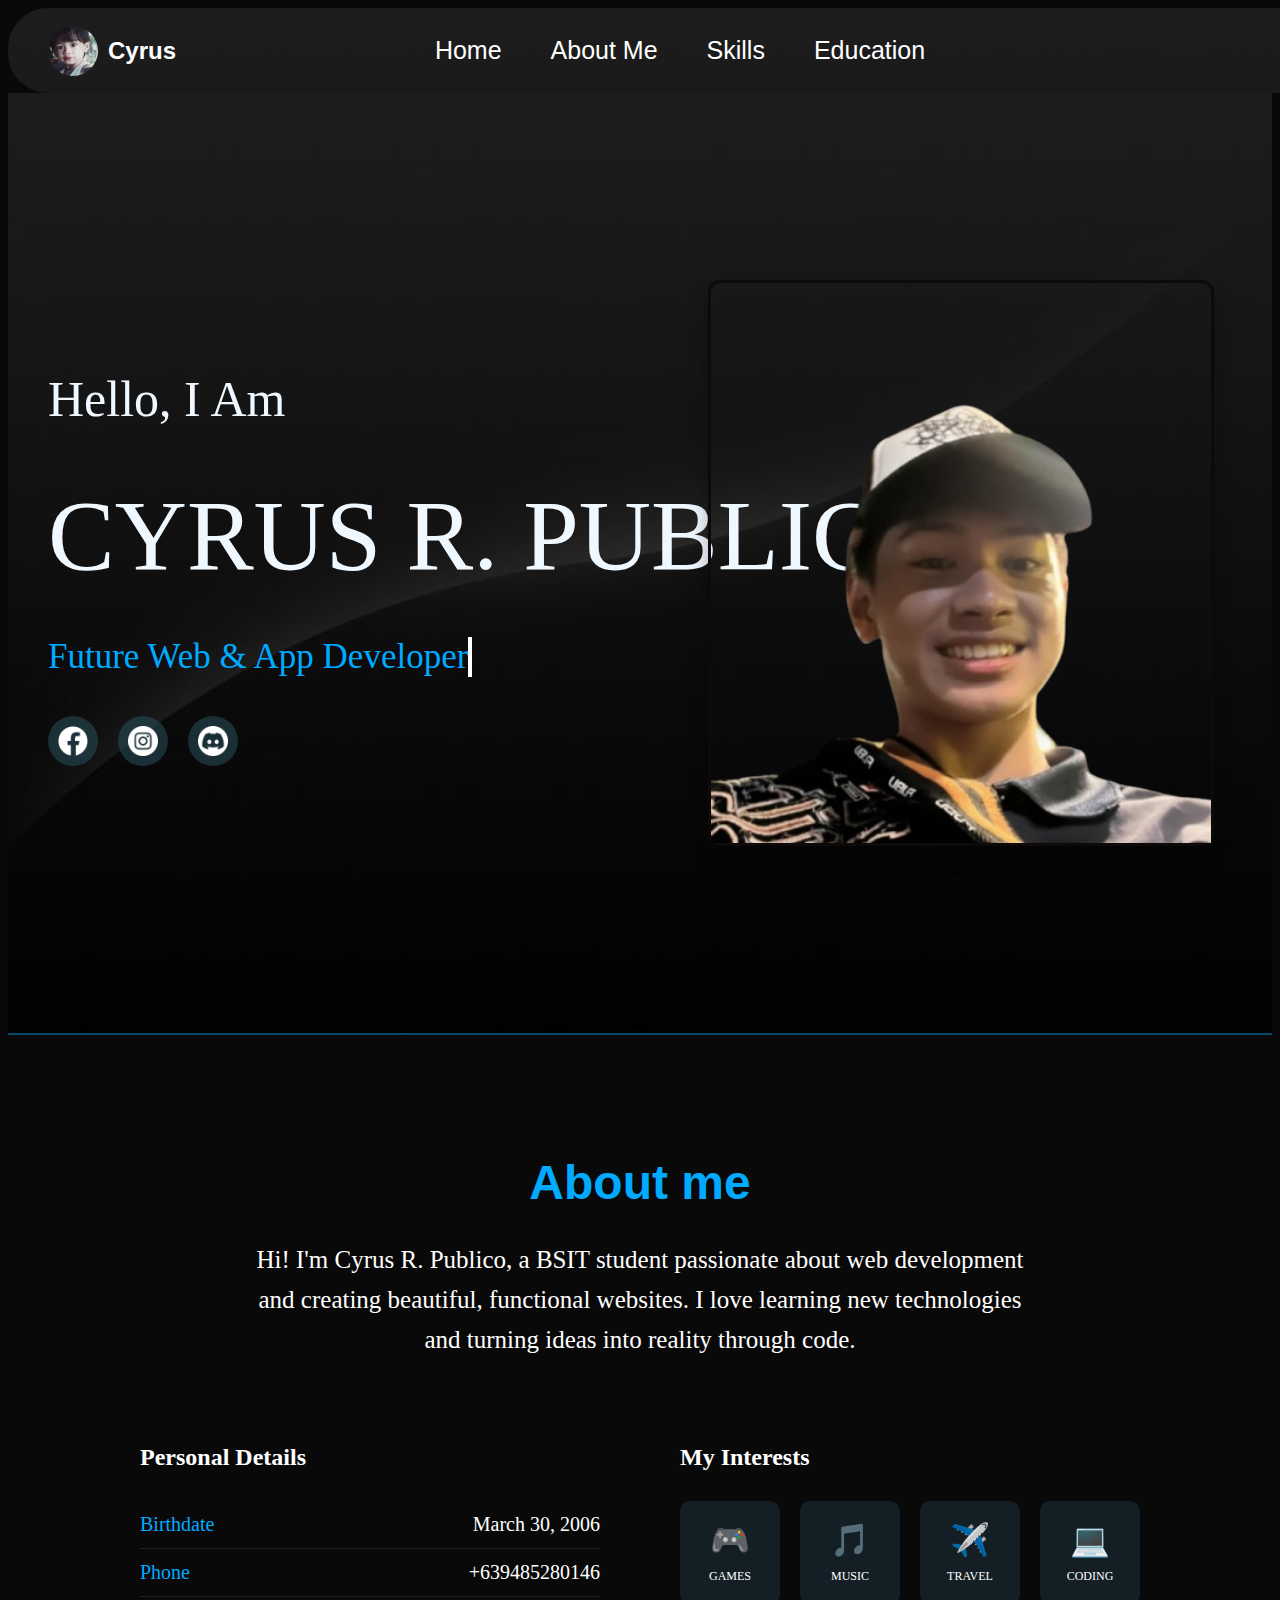
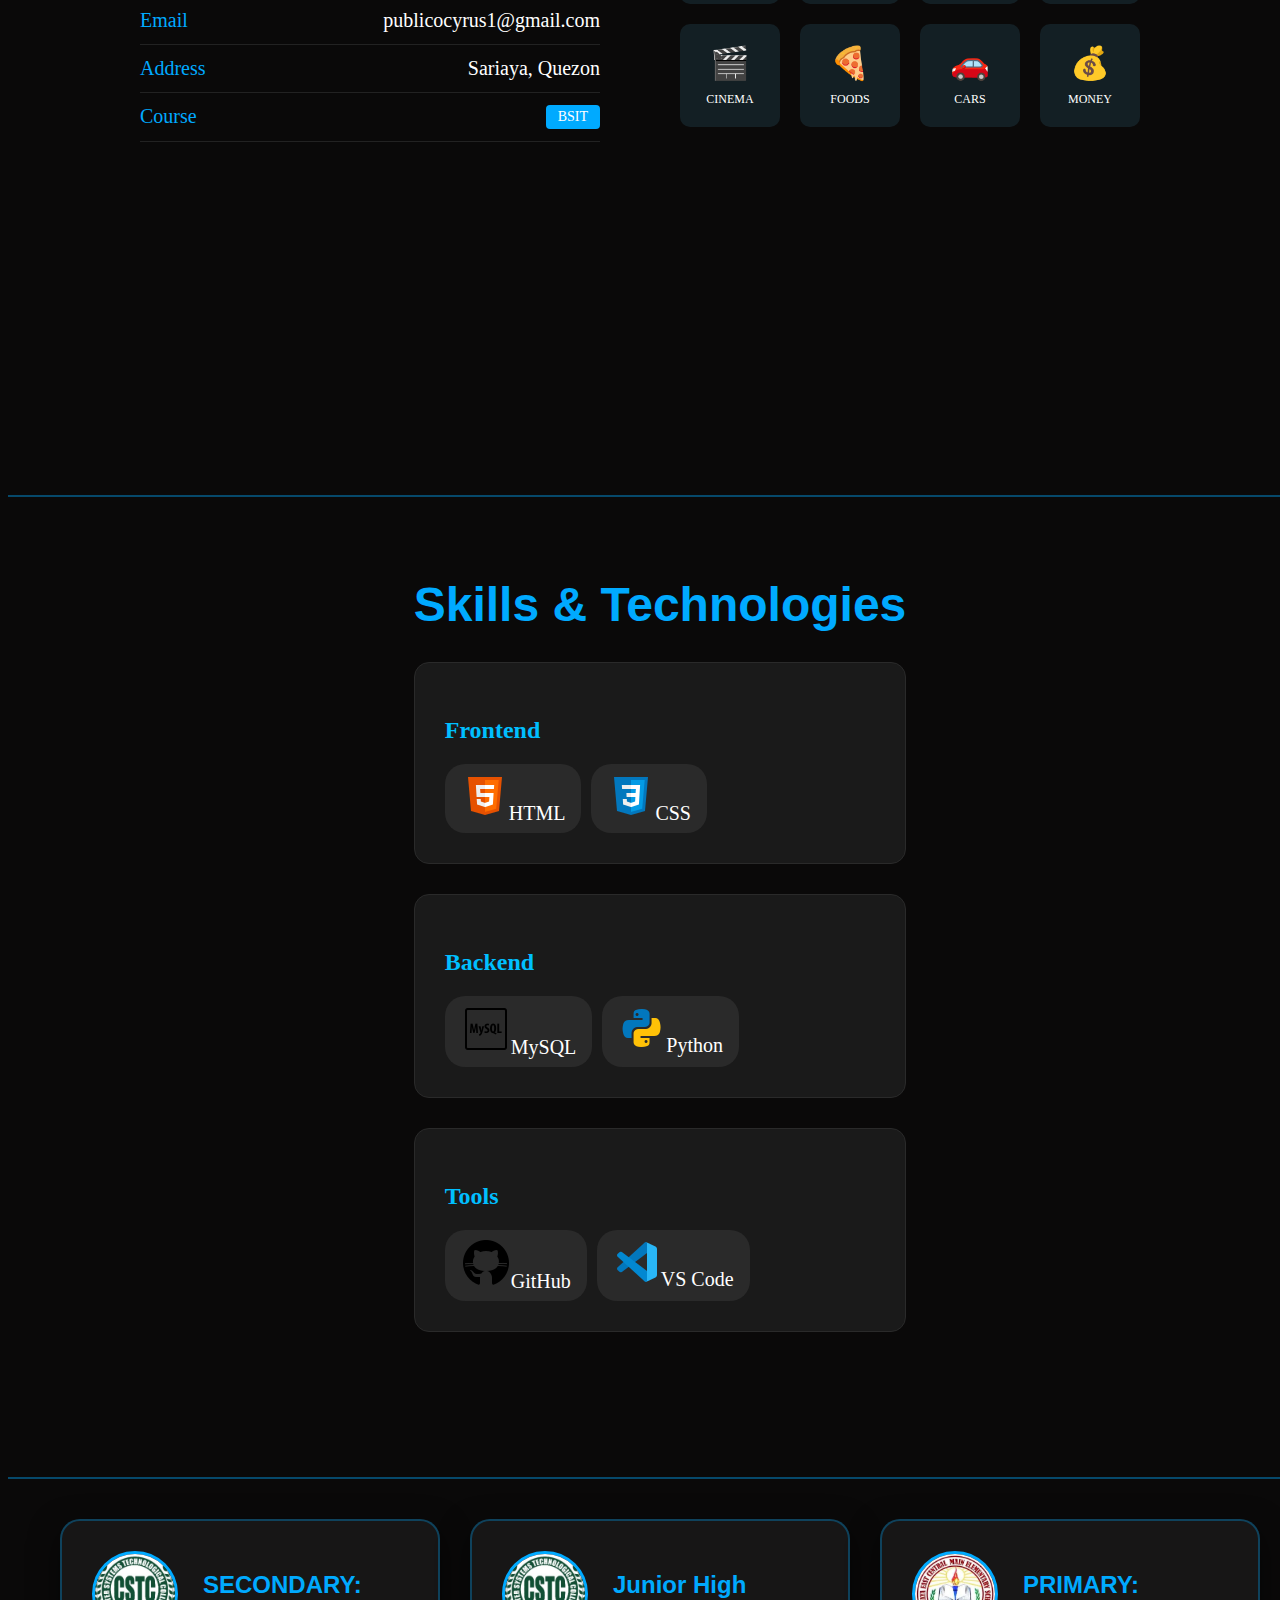
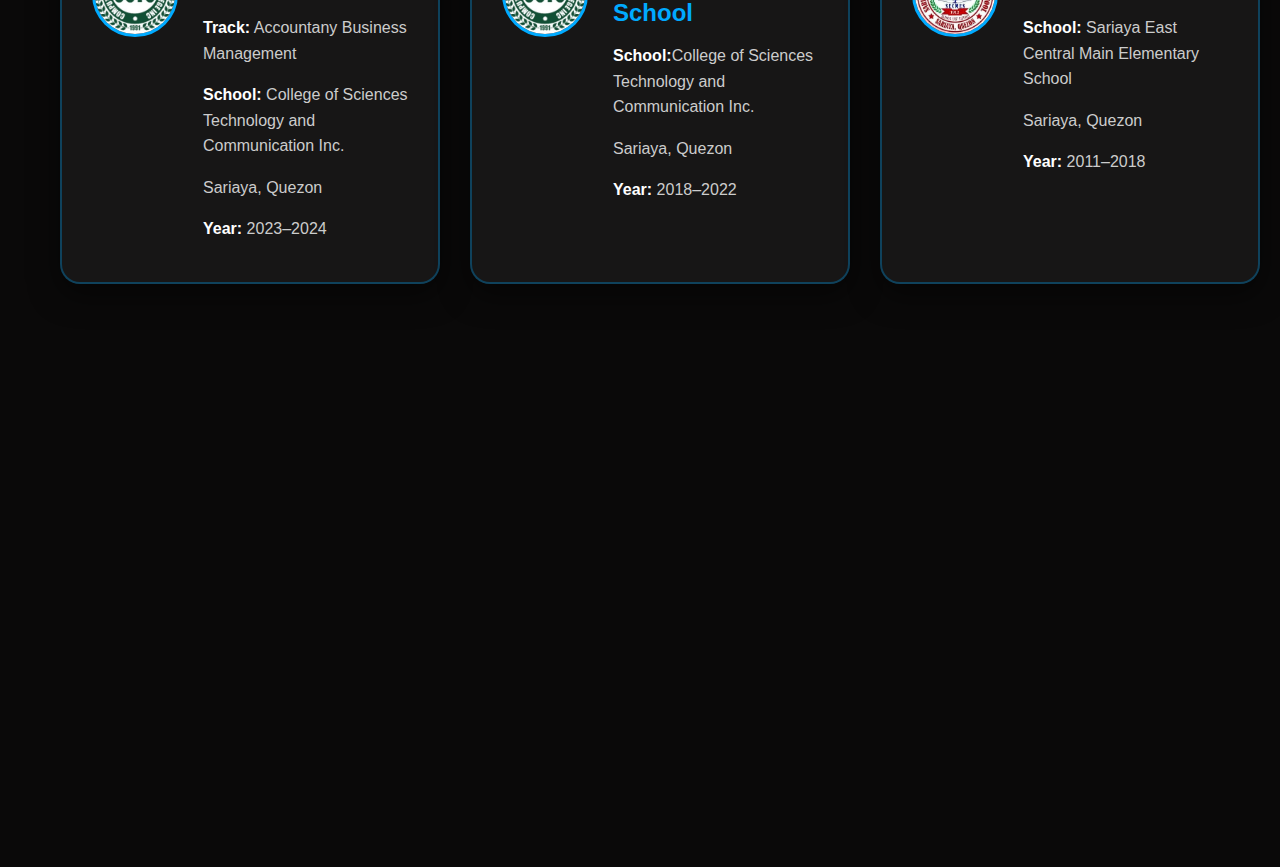
<file: index.html>
<!DOCTYPE html>
<html lang="en">
<head>
  <meta charset="UTF-8" />
  <meta name="viewport" content="width=device-width, initial-scale=1.0" />
  <title>My Portfolio</title>
  <link rel="stylesheet" href="style.css" />
</head>
<body>

  <header>
    <div class="logo">
      <img src="logoo.jpg" alt="Cyrus">
      <h1>Cyrus</h1>  
    </div>
    <nav>
      <a href="#home">Home</a>
      <a href="#about">About Me</a>
      <a href="#skills">Skills</a>
      <a href="#education">Education</a>
    </nav>
  </header>
  
 <section id="home">
  <div class="home-content">
    <div class="text-content">
      <div class="iam">
        <p>Hello, I Am</p>
      </div>

      <div class="Name">
        <span class="typewriter">CYRUS R. PUBLICO</span>
      </div>
      <div class="Names">
        <span class="typewriter">Future Web & App Developer</span>
      </div>


      <div class="socials">
        <a href="https://www.facebook.com/cyantfx/" target="_blank">
          <img src="facebook.jpg" alt="Facebook">
        </a>
        <a href="https://www.instagram.com/owcyaa?igsh=MWp1ZDdmYW9taW1wZA==/" target="_blank">
          <img src="instagram.jpg" alt="Instagram">
        </a>
        <a href="https://discord.com/users/1047840813809405983" target="_blank">
          <img src="discord.jpg" alt="Discord">
        </a>
      </div>
    </div>

    <div class="image-section">
      <div class="photo">
        <img src="picture.jpg" alt="Cyrus Publico">
      </div> 
    </div>
  </div>
</section>
  

<section id="about" class="section">
  <h2 class="section-title">About me</h2>
  
  <p class="about-intro">
    Hi! I'm Cyrus R. Publico, a BSIT student passionate about web development 
    and creating beautiful, functional websites. I love learning new technologies 
    and turning ideas into reality through code.
  </p>

  <div class="about-content">

    <div class="personal-details">
      <h3>Personal Details</h3>
      <div class="detail-item">
        <span class="detail-label">Birthdate</span>
        <span class="detail-value">March 30, 2006</span>
      </div>
      <div class="detail-item">
        <span class="detail-label">Phone</span>
        <span class="detail-value">+639485280146</span>
      </div>
      <div class="detail-item">
        <span class="detail-label">Email</span>
        <span class="detail-value">publicocyrus1@gmail.com</span>
      </div>
      <div class="detail-item">
        <span class="detail-label">Address</span>
        <span class="detail-value">Sariaya, Quezon</span>
      </div>
      <div class="detail-item">
        <span class="detail-label">Course</span>
        <span class="detail-value status">BSIT</span>
      </div>
    </div>

    <div class="my-interests">
      <h3>My Interests</h3>
      <div class="interests-grid">
        <div class="interest-item">
          <span class="interest-icon">🎮</span>
          <span class="interest-label">GAMES</span>
        </div>
        <div class="interest-item">
          <span class="interest-icon">🎵</span>
          <span class="interest-label">MUSIC</span>
        </div>
        <div class="interest-item">
          <span class="interest-icon">✈️</span>
          <span class="interest-label">TRAVEL</span>
        </div>
        <div class="interest-item">
          <span class="interest-icon">💻</span>
          <span class="interest-label">CODING</span>
        </div>
        <div class="interest-item">
          <span class="interest-icon">🎬</span>
          <span class="interest-label">CINEMA</span>
        </div>
        <div class="interest-item">
          <span class="interest-icon">🍕</span>
          <span class="interest-label">FOODS</span>
        </div>
        <div class="interest-item">
          <span class="interest-icon">🚗</span>
          <span class="interest-label">CARS</span>
        </div>
        <div class="interest-item">
          <span class="interest-icon">💰</span>
          <span class="interest-label">MONEY</span>
        </div>
      </div>
    </div>
  </div>
</section>

  

      <section id="skills" class="section">
        <div class="container">
            <h2 class="section-title">Skills & Technologies</h2>
            <div class="skills-grid">
                <div class="skill-category">
                    <h3>Frontend</h3>
                    <div class="skill-tags">
                        <span class="tag"><img src="icons8-html5-48.jpg">HTML</span>
                        <span class="tag"><img src="icons8-css3-48.jpg">CSS</span>
                    </div>
                </div>
                <div class="skill-category">
                    <h3>Backend</h3>
                    <div class="skill-tags">
                        <span class="tag"><img src="icons8-mysql-50.jpg">MySQL</span>
                        <span class="tag"><img src="icons8-python-48.jpg">Python</span>
                    </div>
                </div>
                <div class="skill-category">
                    <h3>Tools</h3>
                    <div class="skill-tags">
                        <span class="tag"><img src="icons8-github-50.jpg">GitHub</span>
                        <span class="tag"><img src="icons8-vs-code-48.jpg">VS Code</span>
                    </div>
                </div>
            </div>
        </div>
    </section>

    <section id="education">
      
        <div class="container">
          
            <div class="education-card">
                <div class="card-content">
                    <img src="cstc logo.jpg" alt="CSTC Logo" class="school-logo">
                    <div class="info">
                        <h2 class="level">SECONDARY:</h2>
                        <p class="track"><strong>Track:</strong> Accountany Business Management</p>
                        <p class="school-name"><strong>School:</strong> College of Sciences Technology and Communication Inc.</p>
                        <p class="location">Sariaya, Quezon</p>
                        <p class="year"><strong>Year:</strong> 2023–2024</p>
                    </div>
                </div>
            </div>

            <div class="education-card">
                <div class="card-content">
                    <img src="cstc logo.jpg" alt="CSTC" class="school-logo">
                    <div class="info">
                        <h2 class="level">Junior High School</h2>
                        <p class="school-name"><strong>School:</strong>College of Sciences Technology and Communication Inc.</p>
                        <p class="location">Sariaya, Quezon</p>
                        <p class="year"><strong>Year:</strong> 2018–2022</p>
                    </div>
                </div>
            </div>

            <div class="education-card">
                <div class="card-content">
                    <img src="secmes.jpg" alt="Secmes" class="school-logo">
                    <div class="info">
                        <h2 class="level">PRIMARY:</h2>
                        <p class="school-name"><strong>School:</strong> Sariaya East Central Main Elementary School</p>
                        <p class="location">Sariaya, Quezon</p>
                        <p class="year"><strong>Year:</strong> 2011–2018</p>
                    </div>
                </div>
            </div>
        </div>
    </section>
    
</body>

</html>
</file>
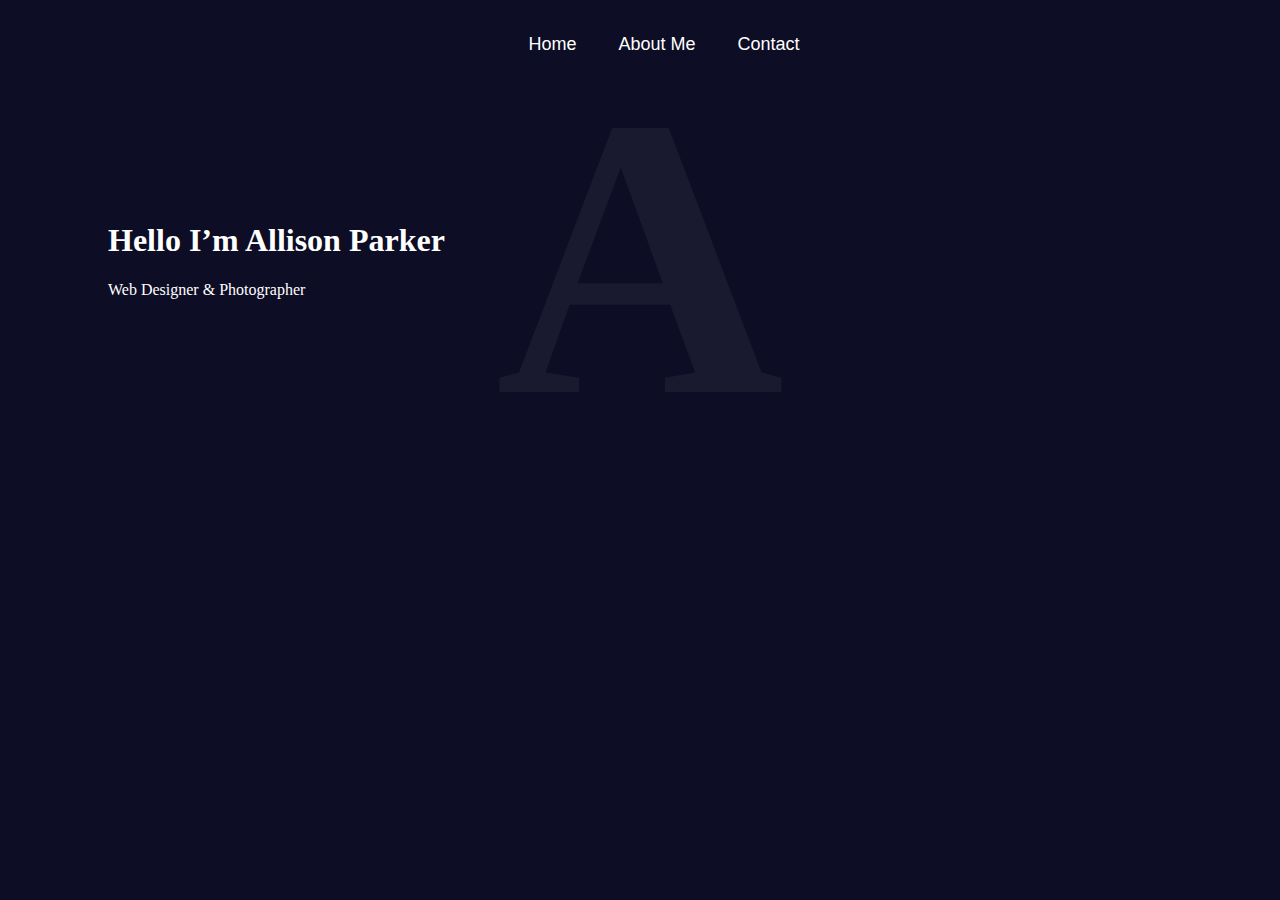
<file: sample.html>
<!DOCTYPE html>
<html lang="en">
<head>
    <meta charset="UTF-8">
    <meta name="viewport" content="width=device-width, initial-scale=1.0">
    <title>Document</title>
    <link rel="stylesheet" href="sample.css">
</head>
<body>
    <header>
      <nav>
        <a href="#home">Home</a>
        <a href="#about">About Me</a>
        <a href="#contact">Contact</a>
      </nav>
    </header>

<section class="home">
  <div class="content">
    <h1>Hello I’m <span>Allison Parker</span></h1>
    <p>Web Designer & Photographer</p>
  </div>
</section>

</body>
</html>
</file>
<file: style.css>
body {  
  
 background: #000000;
background: linear-gradient(90deg, rgba(0, 0, 0, 1) 0%, rgba(0, 0, 0, 1) 0%, rgba(10, 9, 9, 1) 0%);
}

#home {
  background-image: url("bgimg.jpg"); 
  background-size: cover; 
  background-position: center; 
  background-repeat: no-repeat;
  min-height: 100vh;
  display: flex;
  flex-direction: column;
  padding: 20px 40px;
  justify-content: center; 
}

.home-content {
  display: flex;
  justify-content: space-between;
  align-items: center;
  gap: 50px;
  width: 100%;
}

.text-content {
  flex: 1;
  max-width: 50%;
}

header {
  width: 100%;
  padding: 18px 24px;
  display: flex;
  justify-content: center; 
  align-items: center;
  font-size: large;
  background: #2C5364;
  border-radius: 40px;
  position: relative;
  background-image: url("bgimg.jpg");
  padding: 20px 40px;
  
}

.logo {
  position: absolute; 
  left: 40px; 
  display: flex;
  align-items: center;
  gap: 10px;
}

.logo img {
  width: 50px;
  height: 50px;
  border-radius: 50%;
  object-fit: cover;
}

.logo h1 {
  color: white;
  font-size: 24px;
  margin: 0;
  font-family: "Helvetica", sans-serif;

}
nav {
  display: flex;
  gap: 25px;
  align-items: center;
}

nav a {
  text-decoration: none;
  color: #ffffff;
  font-family: "Helvetica", sans-serif;
  padding: 8px 12px;
  border-radius: 100px;
  font-size: 25px;
}

nav a:hover {
  background:#00AAFF;
}
.iam {
  color: aliceblue;
  font-size: 50px;
  margin: 0 0 10px 0; 
}

.Name {
  color: aliceblue;
  font-size: 100px;
  margin: 0 0 20px 0; 
}
.Names{
  font-size: 35px;
  color: #00AAFF;
}
.type-container {
  width: 700px;     
  text-align: center;
}

.typewriter {
  display: inline-block;
  white-space: nowrap;
  overflow: hidden;
  animation: typing 2s steps(20);
  border-right: 4px solid white;
}


@keyframes typing {
  from { width: 0 }
  to { width: 100% }
}

.image-section {
    flex: 1;
    display: flex;
    justify-content: flex-end; 
    align-items: center;
}


.photo {
    width: 500px;      
    height: 560px;    
    border-radius: 12px;
    border: 3px solid rgb(15, 10, 10);  
    box-shadow: 0 8px 20px rgba(0,0,0,0.3);
    margin: 0 auto; 
    transition: transform 0.3s, box-shadow 0.3s;
    
}
.photo:hover {
    transform: translateY(-15px); 
    box-shadow: 0 15px 35px rgba(217, 230, 236, 0.5);  
    border-color: #bfd3dd;  
}


.photo img {
    width: 100%;
    height: 100%;
    object-fit: cover; 
}


.info-section {
  display: flex;
  justify-content: center;
  gap: 30px;
  margin-top: 40px;
  padding: 0 20px;
}

.info-item {
  background: rgba(44, 83, 100, 0.6);
  border: 2px solid rgba(0, 170, 255, 0.5);
  border-radius: 15px;
  padding: 20px 40px;
  text-align: center;
  box-shadow: 0 4px 15px rgba(0, 0, 0, 0.3);
  transition: transform 0.3s, box-shadow 0.3s;
  backdrop-filter: blur(10px);
}

.info-item:hover {
  transform: translateY(-5px);
  box-shadow: 0 8px 25px rgba(0, 170, 255, 0.4);
  border-color: #00AAFF;
}

.infos {
  display: block;
  font-weight: bold;
  color: #00AAFF;
  font-size: 16px;
  margin-bottom: 8px;
  text-transform: uppercase;
  letter-spacing: 1px;
}

.value {
  display: block;
  color: white;
  font-size: 24px;
  font-weight: 500;
}
.socials {
  display: flex;
  gap: 20px;
  margin: 30px 0 40px 0; 
  align-items: center;
}

.socials a {
  display: flex;
  align-items: center;
  justify-content: center;
  width: 50px;
  height: 50px;
  background: rgba(44, 83, 100, 0.5);
  border-radius: 50%;
  transition: all 0.3s;
}

.socials a:hover {
  transform: translateY(-5px);
  background: rgba(0, 170, 255, 0.3);
  box-shadow: 0 5px 15px rgba(0, 170, 255, 0.4);
}

.socials img {
  width: 30px;
  height: 30px;
  object-fit: contain;
  filter: brightness(0) invert(1);
}

.section {
  min-height: 100vh;
  display: flex;
  justify-content: center;
  align-items: center;
  padding: 80px 20px;
  border-top: 2px solid rgba(0, 170, 255, 0.4);
  padding-top: 60px;
  margin-top: 0px;
}

.section-container {
  max-width: 800px;
  text-align: center;
}

.section-title {
  font-size: 60px;
  color: #00AAFF;
  margin-bottom: 30px;
  font-family: "Helvetica", sans-serif;
}

.section-text {
  font-size: 20px;
  color: aliceblue;
  line-height: 1.8;
  font-family: "Helvetica", sans-serif;
}

#about {
  flex-direction: column;
  justify-content: flex-start;
  padding: 80px 40px;
}

.section-title {
  font-size: 48px;
  color: #00AAFF;
  margin-bottom: 30px;
  text-align: center;
}

.about-intro {
  max-width: 800px;
  text-align: center;
  color: #ffffff;
  font-size: 25px;
  line-height: 1.6;
  margin: 0 auto 60px;
}

.about-content {
  display: flex;
  gap: 80px;
  max-width: 1000px;
  width: 100%;
  margin: 0 auto;
}


.personal-details {
  flex: 1;
}

.personal-details h3 {
  color: white;
  font-size: 24px;
  margin-bottom: 30px;
}

.detail-item {
  display: flex;
  justify-content: space-between;
  padding: 12px 0;
  font-size:20px ;
  border-bottom: 1px solid rgba(255, 255, 255, 0.1);
}

.detail-label {
  color: #00AAFF;
  font-weight: 500;
}

.detail-value {
  color: white;
}

.status {
  background: #00AAFF;
  padding: 4px 12px;
  border-radius: 4px;
  font-size: 14px;
}


.my-interests {
  flex: 1;
}

.my-interests h3 {
  color: white;
  font-size: 24px;
  margin-bottom: 30px;
}

.interests-grid {
  display: grid;
  grid-template-columns: repeat(4, 1fr);
  gap: 20px;
}

.interest-item {
  display: flex;
  flex-direction: column;
  align-items: center;
  gap: 10px;
  padding: 20px;
  background: rgba(44, 83, 100, 0.3);
  border-radius: 10px;
  transition: all 0.3s;
}

.interest-item:hover {
  background: rgba(0, 170, 255, 0.2);
  transform: translateY(-5px);
}

.interest-icon {
  font-size: 32px;
}

.interest-label {
  color: white;
  font-size: 12px;
  font-weight: 500;
}
#skills{
   width: 100%;
  min-height: 100vh;
  display: flex;
  flex-direction: column;
  justify-content: flex-start;
  align-items: center;
  padding: 40px 20px;  
  border-top: 2px solid rgba(0, 170, 255, 0.4);
  padding-top: 40px; 
  margin-top: 0px;
}

.skills-grid {
    display: grid;
    grid-template-columns: repeat(auto-fit, minmax(300px, 1fr));
    gap: 30px;
}

.skill-category {
    background: #1a1a1a;
    padding: 30px;
    border-radius: 15px;
    border: 1px solid #2a2a2a;
    transition: transform 0.3s ease, border-color 0.3s ease;
}

.skill-category:hover {
    transform: translateY(-5px);
    border-color: #00bfff;
}

.skill-category h3 {
    font-size: 1.5rem;
    margin-bottom: 20px;
    color: #00bfff;
}

.skill-tags {
    display: flex;
    flex-wrap: wrap;
    gap: 10px;
    color: #ffffff;
   
}

.tag {
    background: #2a2a2a;
    padding: 8px 16px;
    border-radius: 20px;
    font-size: 20px;
    transition: all 0.3s ease;
}

.tag:hover {
    background: #00bfff;
    color: #0a0a0a;
    transform: scale(1.05);
}

#education {
   width: 100%;
  min-height: 100vh;
  display: flex;
  flex-direction: column;
  justify-content: flex-start;
  align-items: center;
  padding: 40px 20px;  
  border-top: 2px solid rgba(0, 170, 255, 0.4);
  padding-top: 40px;  
  margin-top: 0px;
}

#education .container {
  max-width: 1200px;
  margin: 0 auto;
  display: flex;
  flex-direction: row;
  gap: 30px;
  
}
.Educationnav{
  color: #00AAFF;
  font-size: 50px;

}
.education-card {
  background: rgba(26, 26, 26, 0.8);
  border-radius: 20px;
  padding: 30px;
  border: 2px solid rgba(0, 170, 255, 0.3);
  box-shadow: 0 10px 30px rgba(0, 0, 0, 0.5);
  transition: transform 0.3s ease, box-shadow 0.3s ease, border-color 0.3s ease;
  flex: 1;
}

.education-card:hover {
  transform: translateY(-5px);
  box-shadow: 0 15px 40px rgba(0, 170, 255, 0.3);
  border-color: #00AAFF;
}

.card-content {
  display: flex;
  gap: 25px;
  align-items: flex-start;
}

.school-logo {
  width: 80px;
  height: 80px;
  border-radius: 50%;
  object-fit: cover;
  flex-shrink: 0;
  border: 3px solid #00AAFF;
}

.info {
  flex: 1;
}

.level {
  font-size: 24px;
  font-weight: bold;
  color: #00AAFF;
  margin-bottom: 15px;
  font-family: "Helvetica", sans-serif;
}

.track,
.school-name,
.location,
.year {
  font-size: 16px;
  color: #cccccc;
  margin-bottom: 10px;
  line-height: 1.6;
  font-family: "Helvetica", sans-serif;
}

.track strong,
.school-name strong,
.year strong {
  color: #ffffff;
}

@media (max-width: 1200px) {
  .home-content {
    flex-direction: column;
    text-align: center;
  }

  .text-content,
  .image-section {
    max-width: 100%;
  }

  .photo {
    width: 400px;
    height: 450px;
  }

  .type-container {
    width: 100%;
  }
}


@media (max-width: 900px) {
  header {
    #education .container {
    flex-direction: column;
    padding: 15px 20px;
  }
  }
  .logo {
    position: relative;
    left: 0;
    margin-bottom: 15px;
  }

  nav a {
    font-size: 20px;
  }

  .iam {
    font-size: 40px;
  }

  .Name {
    font-size: 60px;
  }

  .photo {
    width: 350px;
    height: 400px;
  }

  .interests-grid {
    grid-template-columns: repeat(2, 1fr);
  }

  .about-content {
    flex-direction: column;
    gap: 40px;
  }
}

@media (max-width: 600px) {
  nav {
    gap: 10px;
  }

  nav a {
    font-size: 18px;
    padding: 6px 10px;
  }

  .iam {
    font-size: 32px;
  }

  .Name {
    font-size: 45px;
  }

  .type-container {
    width: 100%;
  }

  .photo {
    width: 280px;
    height: 320px;
  }

  .info-section {
    flex-direction: column;
    gap: 20px;
  }

  .skills-grid {
    grid-template-columns: 1fr;
  }

  .interests-grid {
    grid-template-columns: repeat(2, 1fr);
  }

  .section-title {
    font-size: 36px;
  }


  .card-content {
    flex-direction: column;
    align-items: center;
    text-align: center;
  }
  
  .school-logo {
    margin-bottom: 15px;
  }
}


@media (max-width: 400px) {
  .Name {
    font-size: 35px;
  }

  .iam {
    font-size: 26px;
  }

  .photo {
    width: 230px;
    height: 260px;
  }

  nav a {
    font-size: 16px;
  }

  .education-card {
    padding: 20px;
  }

  .level {
    font-size: 20px;
  }

  .track,
  .school-name,
  .location,
  .year {
    font-size: 14px;
  }
}
</file>
<file: sample.css>
body{
  background-color: #0d0d25;
}
header {
  width: 100%;
  padding: 18px 24px;
  display: flex;
  justify-content: center;
  padding: 1px solid #333;
  font-size: large;
  background: #0d0d25 ;
  border-radius: 40px;
}

nav {
  display: flex;
  gap: 18px;
  align-items: center;
}

nav a {
  text-decoration: none;
  color: #ffffff;
  font-family: "Helvetica", sans-serif;
  padding: 8px 12px;
  border-radius: 100px;
}

nav a:hover {
  background:#00AAFF;
}
.home{
  position: relative;
  background: #0d0d25; /* sample bg color */
  color: white;
  padding: 120px 100px;
  overflow: hidden;
}

.home::before {
  content: "A";
  position: absolute;
  font-size: 400px;
  font-weight: 900;
  color: rgba(255, 255, 255, 0.05); /* faded / transparent effect */
  top: 50%;
  left: 50%;
  transform: translate(-50%, -50%);
  z-index: 0;
}

.home .content {
  position: relative;
  z-index: 1; /* para nasa ibabaw ng letter A */
}
</file>
